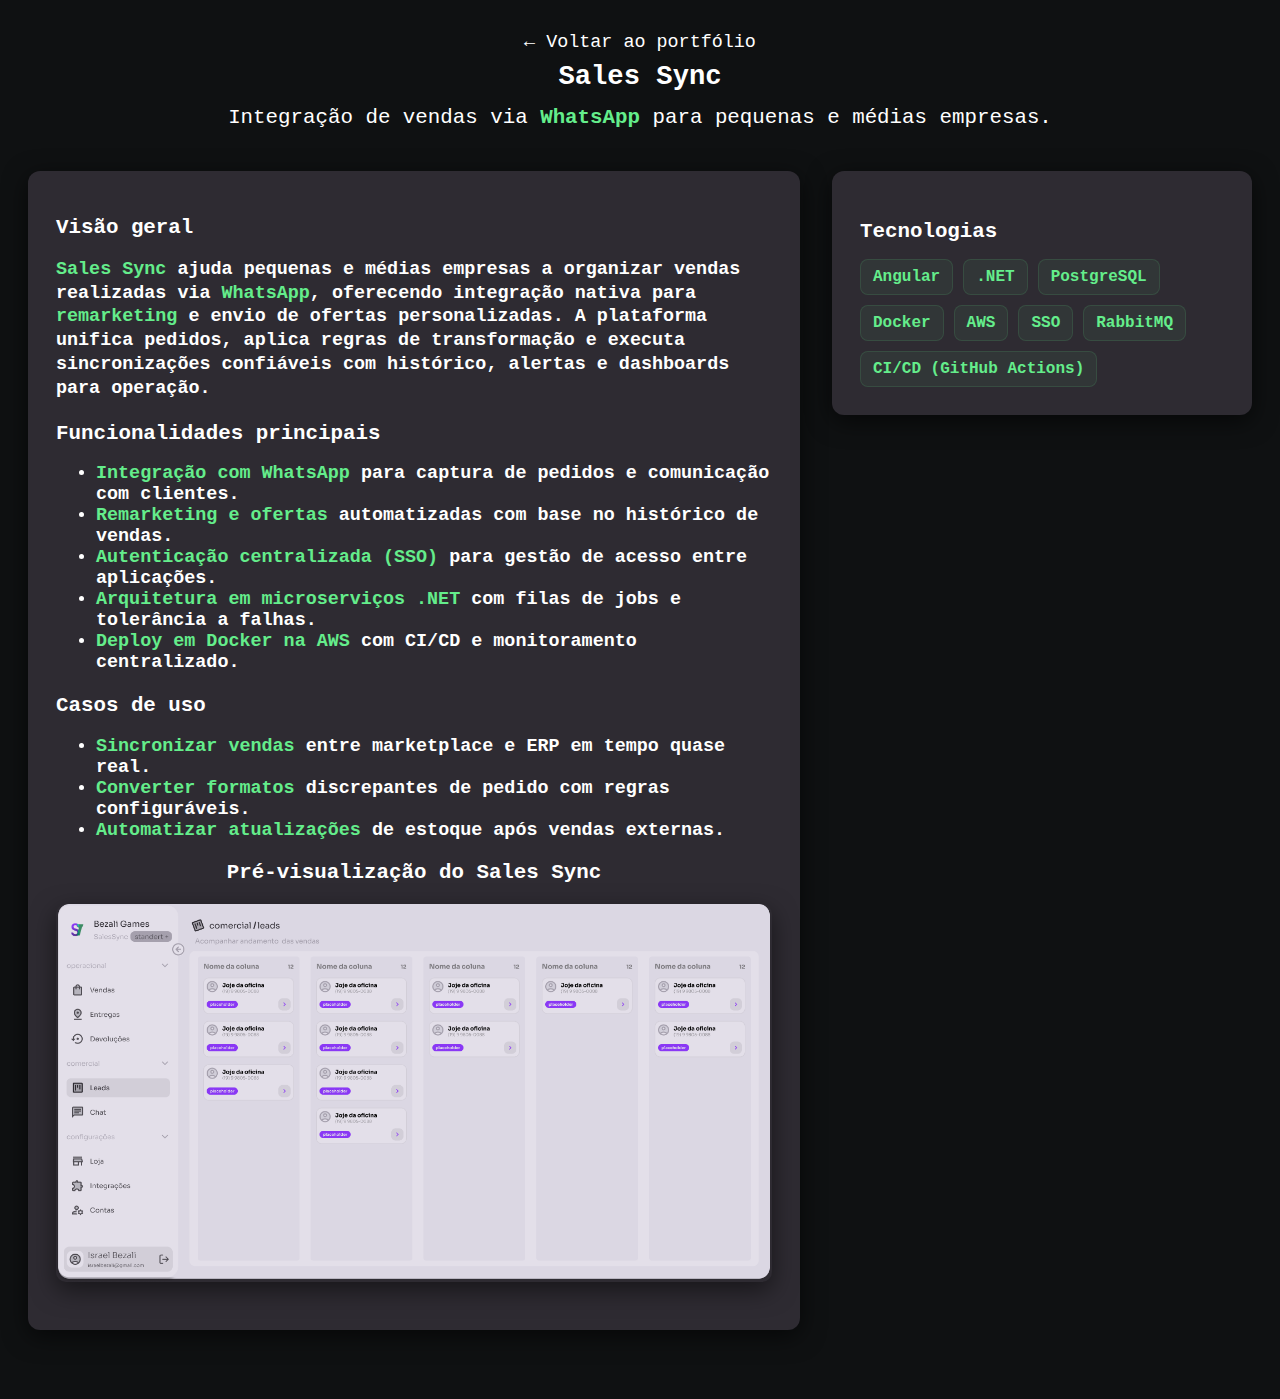
<file: projects/sales-sync/index.html>
<!DOCTYPE html>
<html lang="pt-BR">
  <head>
    <meta charset="utf-8" />
    <meta name="viewport" content="width=device-width,initial-scale=1" />
    <title>Sales Sync — Especificação | Moyseys Veroni</title>
    <meta
      name="description"
      content="Sales Sync — plataforma de sincronização de vendas. Overview, funcionalidades e tecnologias utilizadas."
    />
    <link rel="shortcut icon" href="../../img/logo.png" type="image/x-icon" />
    <link rel="stylesheet" href="../../css/global.css" />
    <link rel="stylesheet" href="../../css/main/projetos.css" />
    <link rel="stylesheet" href="../../css/projects/sales-sync.css" />
  </head>
  <body>
    <header class="proj-hero">
      <a href="../../index.html#link-projetos">← Voltar ao portfólio</a>
      <h1>Sales Sync</h1>
      <p class="sub">
        Integração de vendas via <b>WhatsApp</b> para pequenas e médias
        empresas.
      </p>
    </header>

    <main>
      <section class="proj-grid">
        <div class="proj-card">
          <h2>Visão geral</h2>
          <p>
            <b>Sales Sync</b> ajuda pequenas e médias empresas a organizar
            vendas realizadas via <b>WhatsApp</b>, oferecendo integração nativa
            para <b>remarketing</b> e envio de ofertas personalizadas. A
            plataforma unifica pedidos, aplica regras de transformação e executa
            sincronizações confiáveis com histórico, alertas e dashboards para
            operação.
          </p>

          <h3>Funcionalidades principais</h3>
          <ul>
            <li>
              <b>Integração com WhatsApp</b> para captura de pedidos e
              comunicação com clientes.
            </li>
            <li>
              <b>Remarketing e ofertas</b> automatizadas com base no histórico
              de vendas.
            </li>
            <li>
              <b>Autenticação centralizada (SSO)</b> para gestão de acesso entre
              aplicações.
            </li>
            <li>
              <b>Arquitetura em microserviços .NET</b> com filas de jobs e
              tolerância a falhas.
            </li>
            <li>
              <b>Deploy em Docker na AWS</b> com CI/CD e monitoramento
              centralizado.
            </li>
          </ul>

          <h3>Casos de uso</h3>
          <ul>
            <li>
              <b>Sincronizar vendas</b> entre marketplace e ERP em tempo quase
              real.
            </li>
            <li>
              <b>Converter formatos</b> discrepantes de pedido com regras
              configuráveis.
            </li>
            <li>
              <b>Automatizar atualizações</b> de estoque após vendas externas.
            </li>
          </ul>

          <figure>
            <figcaption class="img-title">
              Pré-visualização do Sales Sync
            </figcaption>
            <img
              class="proj-image"
              src="../../img/sales-sync.png"
              alt="Preview do Sales Sync"
            />
          </figure>
        </div>

        <aside>
          <div class="proj-card">
            <h3>Tecnologias</h3>
            <div class="tech-list">
              <span class="tech hl">Angular</span>
              <span class="tech hl">.NET</span>
              <span class="tech hl">PostgreSQL</span>
              <span class="tech hl">Docker</span>
              <span class="tech hl">AWS</span>
              <span class="tech hl">SSO</span>
              <span class="tech hl">RabbitMQ</span>
              <span class="tech hl">CI/CD (GitHub Actions)</span>
            </div>
          </div>
        </aside>
      </section>
    </main>
  </body>
</html>
</file>
<file: css/global.css>
/* animação de rolagem suave */
html {
    scroll-behavior: smooth;
}

/* estilo na barra de rolagem */

/* tamanho */
::-webkit-scrollbar {
    width: 8px; 
    height: 8px; 
}

/* background */
::-webkit-scrollbar-track {
    background: transparent; 
}

/* pegador */
::-webkit-scrollbar-thumb {
    background-color: rgb(51, 197, 14); 
    border-radius: 4px;
    border: 2px solid transparent; 
}
</file>
<file: css/main/projetos.css>
.projetos {
    display: flex;
    flex-direction: column;
    justify-content: flex-start;
    margin-top: 5%;
    margin-bottom: 5%;
    color: #000;
}

.card-projetos {
    margin-left: 2.5%;
    position: absolute;
    margin-top: 2%;
    -webkit-animation: scale-up-center 0.7s;
    animation: scale-up-center 0.7s;
    animation-play-state: paused;
}

.text-projetos {
    text-align: left;
    width: 30%;
    max-height: 70%;
}

.card-projetos h1 {
    font-size: 40px;
    margin-bottom: 40px;
}

.card-projetos p {
    text-indent: 3ch;
    font-size: 25px;
}

.card-projetos img {
    max-width: 60px;
    max-height: 60px;
    margin-top: 10px;
}

@keyframes animation-projetos-links {
    from {
        margin-top: 10px;
    }

    to {
        margin-top: 0px;
    }
}

.card-projetos img:hover {
    animation-name: animation-projetos-links;
    animation-iteration-count: infinite;
    animation-duration: 0.5s;
    animation-iteration-count: infinite;
    animation-direction: alternate;
    animation-timing-function: linear;
}

.cont-img-projetos {
    margin-top: 5%;
    display: flex;
    flex-direction: row;

    margin-right: 150px;
    column-gap: 35px;
}

.img-projetos {
    width: 100vw;
    border: none;
    position: relative;
}

.section-nowe {
    display: flex;
    align-items: center;
    justify-content: center;

    width: 100vw;
    height: 120vh;

    margin-top: 4em;
    margin-bottom: 4em;
}

.left-section {
    background-image: url("../../img/background.png");
    background-repeat: no-repeat;
    background-position: bottom right;
    background-size: cover;

    width: 50%;
    height: 120vh;

    display: flex;
    flex-direction: column;
    align-items: center;
    justify-content: center;

    & h1 {
        margin-top: 1em;
    }
}

.destaqueNowe {
    color: rgb(50, 157, 245);
}

.card-nowe-weon {
    -webkit-animation: scale-up-center 0.7s;
    animation: scale-up-center 0.7s;
    animation-play-state: paused;

    display: flex;
    flex-direction: column;
    align-items: start;
    justify-content: center;

    border-radius: 28px;
    opacity: 1 !important;
    background-color: rgba(0, 0, 0, 0.623);
    backdrop-filter: blur(10px);
    color: rgb(255, 255, 255);

    width: 80%;
    height: 100%;
    margin: 2em;
    padding: 2em;

    & p {
        font-size: 24px;
        margin-bottom: 3%;
        text-align: justify;
    }

    & span {
        font-size: 24px;
    }

    & a {
        font-size: 24px;
        color: rgb(50, 157, 245);

        &:hover {
            color: #0037ff;
        }
    }
}

.underline {
    text-decoration: underline;
}

.cont-icons-techs-weon {
    display: flex;
    align-items: center;
    column-gap: 1em;
    justify-content: center;
    width: 100%;
    flex-wrap: wrap;
}

.techs-weon {
    margin-top: 1em;

    & img {
        width: 7%;
    }
}

.credenciaisWeon {
    display: flex;
    align-items: center;
    column-gap: 10px;
}

.btnCopiar {
    padding: 5px 10px;
    background-color: rgb(50, 157, 245);
    color: #fff;
    font-weight: bold;
    border: none;
    border-radius: 5px;

    &:hover {
        background-color: #0037ff;
    }
}

.rigth-section {
    background-image: url("../../img/backgroundnowe.png");
    background-repeat: no-repeat;
    background-position: center;
    background-size: cover;

    width: 50%;
    height: 120vh;

    display: flex;
    flex-direction: column;
    align-items: center;
    justify-content: center;
}

.btnCopiarSenha,
.btnCopiarEmail {
    background-color: #5277ff;
    color: #fff;
    border-radius: 5px;
    border: none;
    padding: 3px 7px;
    transition: 0.5s;

    &:hover {
        background-color: #0037ff;
    }
}

@media (max-width: 1140px) {
    .section-nowe {
        display: flex;
        align-items: center;
        justify-content: center;

        width: 100vw;
        height: 120vh;

        margin-top: 100px;
        margin-bottom: 100px;
    }

    .left-section {
        background-image: url("../../img/background.png");
        background-repeat: no-repeat;
        background-position: bottom right;
        background-size: cover;

        width: 100%;
        height: 110%;

        display: flex;
        flex-direction: column;
        align-items: center;
        justify-content: center;

        & h1 {
            margin-top: 1em;
        }
    }

    .rigth-section {
        display: none;
    }
}

@media (max-width: 1360px) {
    .section-nowe {
        display: flex;
        align-items: center;
        justify-content: center;

        width: 100vw;
        height: 120vh;

        margin-top: 4em;
        margin-bottom: 4em;
    }

    .card-projetos h1 {
        font-size: 20px;
        margin-bottom: 40px;
    }

    .card-projetos p {
        text-indent: 2ch;
        font-size: 15px;
    }

    .card-projetos img {
        max-width: 40px;
        max-height: 40px;
        margin-top: 0px;
    }
}

@media (max-width: 912px) {
    .section-nowe {
        display: flex;
        align-items: center;
        justify-content: center;

        width: 100vw;
        height: 100vh;

        margin-top: 4em;
        margin-bottom: 4em;
    }

    .projetos {
        display: none;
    }

    .card-projetos h1 {
        font-size: 15px;
        margin-bottom: 25px;
    }

    .card-projetos p {
        text-indent: 2ch;
        font-size: 10px;
    }

    .card-projetos img {
        max-width: 20px;
        max-height: 20px;
        margin-top: 0px;
    }
}

.cont-projetos {
    display: flex;
    flex-direction: column;
    justify-content: center;
    align-items: center;
    margin-top: 5%;
}

.cont-cells-projetos {
    display: flex;
    flex-wrap: wrap;
    align-items: center;
    justify-content: center;
    column-gap: 5%;
    width: 90vw;
    margin-top: 3%;
    margin-bottom: 10%;
}

.cell-projeto {
    display: flex;
    flex-direction: column;
    justify-content: center;
    align-items: center;
    margin-bottom: 4%;
}

.cell-projeto p {
    font-size: 20px;
    margin-bottom: 20px;
    height: 15px;
}

.btn-projetos {
    font-size: 16px;
    padding: 10px 25px 10px 25px;
    border-radius: 4px;
    background-color: #fff;
    color: #000;
    width: 70%;
    height: 20%;
    transition: width 1s, height 1s, background-color 1s, font-size 1s;
}

.btn-projetos {
    transition-timing-function: ease-out;
}

.btn-projetos:hover {
    background-color: #64ed8b;
    border: 1px solid;
    font-size: 20px;
    color: #fff;
    width: 100%;
    height: 100%;
}

.embreve {
    color: #64ed8b;
    border: none;
    background-color: #121212;
    font-size: 20px;
    border: 1px solid #64ed8b;
    border-radius: 7px;
    width: 70%;
    height: 30%;
    transition: width 1s, height 1s;
}

.embreve:hover {
    width: 100%;
    height: 100%;
}

.baner-projeto {
    display: flex;
    flex-direction: column;
    align-items: center;
    justify-content: center;
    background-repeat: no-repeat;
    background-position: center;
    background-size: cover;
    width: 400px;
    height: 200px;
    border: 2px solid #64ed8b;
    border-radius: 10px;
}

.nowe {
    background-image: url("../../img/icons/nowe-baner.png");
}

.grafire {
    background-image: url("../../img/icons/grafire-baner.png");
}

.siengeLaucher {
    background-image: url("../../img/icons/siengeLaucher-baner.jpeg");
}

.quadro {
    background-image: url("../../img/icons/quadro.png");
}

.chat-baner {
    background-image: url("../../img/icons/chat-baner.png");
    background-position: center;
}

.embreve-img {
    background-image: none;
    background-color: #151515;
}

@media (max-height: 612px) {
    .section-nowe {
        display: flex;
        align-items: center;
        justify-content: center;

        width: 100vw;
        height: 120vh;

        margin-top: 4em;
        margin-bottom: 4em;
    }

    .card-nowe-weon {
        display: flex;
        flex-direction: column;
        align-items: start;
        justify-content: center;

        border-radius: 28px;
        opacity: 1 !important;
        background-color: rgba(0, 0, 0, 0.429);
        backdrop-filter: blur(10px);
        color: rgb(255, 255, 255);

        width: 80%;
        height: 100%;
        margin: 1em;
        padding: 2em;

        & p {
            font-size: 17px;
            margin-bottom: 3%;
            text-align: justify;
        }

        & span {
            font-size: 17px;
        }

        & a {
            font-size: 17px;
            color: #5277ff;

            &:hover {
                color: #0037ff;
            }
        }
    }

    
}

@media (max-width: 900px) {
    .section-nowe {
        display: flex;
        align-items: center;
        justify-content: center;

        width: 100vw;
        height: 100vh;

        margin-top: 4em;
        margin-bottom: 4em;
    }

    .card-nowe-weon {
        display: flex;
        flex-direction: column;
        align-items: start;
        justify-content: center;

        border-radius: 28px;
        opacity: 1 !important;
        background-color: rgba(0, 0, 0, 0.429);
        backdrop-filter: blur(10px);
        color: rgb(255, 255, 255);

        width: 80%;
        height: 100%;
        margin: 2em;
        padding: 2em;

        & p {
            font-size: 20px;
            margin-bottom: 3%;
            text-align: justify;
        }

        & span {
            font-size: 20px;
        }

        & a {
            font-size: 20px;
            color: #5277ff;

            &:hover {
                color: #0037ff;
            }
        }
    }

    .cont-icons-techs-weon {
        display: flex;
        align-items: center;
        justify-items: center;
        justify-content: center;
        flex-wrap: wrap;
        column-gap: 1em;
        row-gap: 1em;

        width: 100%;
    }

    .techs-weon {
        margin: 1em auto;

        & img {
            width: 11%;
        }
    }

    .left-section {
        background-image: url("../../img/background.png");
        background-repeat: no-repeat;
        background-position: bottom right;
        background-size: cover;

        width: 100%;
        height: 100vh;

        margin-top: 5em;

        display: flex;
        flex-direction: column;
        align-items: center;
        justify-content: center;

        & h1 {
            margin-top: 1em;
        }
    }

    .baner-projeto {
        width: 30vw;
        height: 300px;
    }

    .cell-projeto p {
        font-size: 15px;
        width: 10em;
        text-align: center;
        margin-bottom: 20px;
        height: 15px;
    }

    .btn-projetos {
        font-size: 15px;
        border-radius: 4px;
        text-align: center;
        background-color: #fff;
        color: #000;
        width: 90%;
        height: 20%;
        transition: width 1s, height 1s, background-color 1s, font-size 1s;
    }
}

@media (max-width: 520px) {
    .section-nowe {
        margin: 0;
    }

    .card-nowe-weon {
        display: flex;
        flex-direction: column;
        justify-content: center;

        border-radius: 28px;
        opacity: 1 !important;
        background-color: rgba(0, 0, 0, 0.429);
        backdrop-filter: blur(10px);
        color: rgb(255, 255, 255);

        width: 80%;
        height: 90%;
        margin: 0 0 2em 0;
        padding: 2em;

        & p {
            width: 100%;
            font-size: 15px;
            margin-bottom: 3%;
            text-align: justify;
        }

        & span {
            font-size: 15px;
        }

        & a {
            font-size: 15px;
            color: #5277ff;

            &:hover {
                color: #0037ff;
            }
        }
    }

    .section-nowe {
        display: flex;
        align-items: center;
        justify-content: center;

        width: 100vw;
        height: 120vh;

        margin-bottom: 4em;
    }

    .left-section {
        background-image: url("../../img/background.png");
        background-repeat: no-repeat;
        background-position: bottom right;
        background-size: cover;

        width: 100%;
        height: 100%;

        display: flex;
        flex-direction: column;
        align-items: center;
        justify-content: center;

        & h1 {
            margin-top: 0.5em;
        }
    }

    .projeto {
        margin-top: 10%;
        margin-bottom: 10%;
        color: #000;
    }

    .card-projetos {
        width: 100vw;
        position: absolute;
        display: flex;
        flex-direction: column;
        align-items: flex-start;
        margin-top: 0px;
        margin-left: 1%;
    }

    .card-projetos h1 {
        font-size: 9px;
        margin-bottom: 15px;
    }

    .card-projetos p {
        text-indent: 3ch;
        width: 100px;
        font-size: 8px;
    }

    .card-projetos img {
        max-width: 15px;
        max-height: 15px;
        margin-top: 0px;
    }

    @keyframes animation-projetos-links {
        from {
            margin-top: 10px;
        }

        to {
            margin-top: 0px;
        }
    }

    .card-projetos img:hover {
        animation-name: animation-projetos-links;
        animation-iteration-count: infinite;
        animation-duration: 0.5s;
        animation-iteration-count: infinite;
        animation-direction: alternate;
        animation-timing-function: linear;
    }

    .cont-img-projetos {
        margin-top: 10px;
        display: flex;
        flex-direction: row;
        column-gap: 7px;
    }

    .img-projetos {
        width: auto;
        border: none;
        position: relative;
    }

    .cont-projetos {
        display: flex;
        flex-direction: column;
        justify-content: center;
        align-items: center;
        margin-top: 5%;
    }

    .cont-projetos h1 {
        font-size: 18px;
        margin-bottom: 30px;
    }

    .cont-cells-projetos {
        display: flex;
        flex-wrap: wrap;
        align-items: center;
        justify-content: center;
        column-gap: 5%;
        width: 90vw;
        margin-top: 3%;
        margin-bottom: 10%;
    }

    .cell-projeto p {
        font-size: 12px;
        text-align: center;
        margin-bottom: 20px;
        height: 15px;
    }

    .btn-projetos {
        font-size: 8px;
        border-radius: 4px;
        text-align: center;
        background-color: #fff;
        color: #000;
        width: 80%;
        height: 20%;
        transition: width 1s, height 1s, background-color 1s, font-size 1s;
    }

    .btn-projetos {
        transition-timing-function: ease-out;
    }

    .btn-projetos:hover {
        background-color: #64ed8b;
        border: 1px solid;
        font-size: 20px;
        color: #fff;
        width: 100%;
        height: 100%;
    }

    .embreve {
        color: #64ed8b;
        border: none;
        background-color: #121212;
        font-size: 10px;
        border: 1px solid #64ed8b;
        border-radius: 7px;
        width: 60%;
        height: 20%;
        transition: width 1s, height 1s;
    }

    .embreve:hover {
        width: 100%;
        height: 100%;
    }

    .baner-projeto {
        display: flex;
        flex-direction: column;
        align-items: center;
        justify-content: center;
        background-repeat: no-repeat;
        background-position: center;
        background-size: cover;
        width: 40vw;
        height: 200px;
        border: 2px solid #64ed8b;
        border-radius: 10px;
    }

    .embreve-img {
        background-image: none;
        background-color: #151515;
    }
}
</file>
<file: css/projects/sales-sync.css>
:root {
  --page-bg: #0f1112;
  --card-bg: #2e2b32;
  --text-primary: #ffffff;
  --accent: #64ed8b;
  --accent-strong: #38c86a;
  --radius: 12px;
  --gap: 32px;
  --base-font-size: 1.15rem;
  --sales-headline: 1.7rem;
  --sales-sub: 1.3rem;
  --sales-h2: 1.3rem;
  --sales-h3: 1.3rem;
  --sales-meta: 1.3rem;
  --sales-desc: 1.4rem;
  --tech-h3: 1rem;
}

b {
  color: var(--accent);
}

.proj-hero {
  padding: 24px 24px;
  text-align: center;
  background: transparent;
  color: var(--text-primary);
}
.proj-hero h1 {
  font-size: var(--sales-headline);
  margin: 8px 0 14px;
}
.proj-hero .sub {
  color: var(--text-primary);
  margin: 0 0 18px;
  font-size: var(--sales-sub);
}
body {
  background-color: var(--page-bg);
  color: var(--text-primary);
  -webkit-font-smoothing: antialiased;
  -moz-osx-font-smoothing: grayscale;
}

body,
.proj-card,
.proj-hero {
  font-family: "JetBrains Mono", monospace;
  font-size: var(--base-font-size);
}

.proj-hero a {
  color: var(--text-primary);
  text-decoration: none;
  transition: color 160ms ease, transform 160ms ease;
}

.proj-hero a:hover,
.proj-hero a:focus {
  color: var(--accent);
  transform: translateX(-4px);
  text-decoration: underline;
}

.proj-hero a:focus-visible {
  outline: 2px solid rgba(100, 237, 139, 0.16);
  outline-offset: 3px;
  border-radius: 4px;
}

.proj-grid {
  display: grid;
  grid-template-columns: 1fr 420px;
  gap: var(--gap);
  max-width: 1300px;
  margin: 0 auto;
  padding: 0 20px 56px;
}

.proj-card {
  background: var(--card-bg);
  padding: 28px;
  border-radius: var(--radius);
  color: var(--text-primary);
  box-shadow: 0 6px 24px rgba(0, 0, 0, 0.6);
  font-weight: 600;
}

.proj-card h2,
.proj-card h3,
.proj-card h4 {
  color: var(--text-primary);
}
.proj-card h2 {
  font-weight: 700;
}
.proj-card h3,
.proj-card h4 {
  font-weight: 700;
}

.proj-card h2 {
  font-size: var(--sales-h2);
  margin-bottom: 12px;
}
.proj-card h3 {
  font-size: var(--sales-h3);
  margin-bottom: 10px;
}
.proj-card p {
  color: var(--text-primary);
  line-height: 1.3;
  font-size: var(--base-font-size);
}

.tech-list {
  display: flex;
  flex-wrap: wrap;
  gap: 10px;
  margin-top: 16px;
}
.tech {
  background: rgba(100, 237, 139, 0.06);
  padding: 8px 12px;
  border-radius: 8px;
  font-size: var(--tech-h3);
  color: var(--accent);
  border: 1px solid rgba(100, 237, 139, 0.12);
  font-weight: 700;
  transition: background-color 180ms ease, color 180ms ease,
    transform 180ms ease;
}

.tech:hover,
.tech:focus {
  background: var(--accent);
  color: #042018;
  transform: translateY(-2px);
}

.media-list img {
  max-width: 100%;
  border-radius: 6px;
  margin-bottom: 8px;
  display: block;
}

.proj-image {
  display: block;
  width: 100%;
  max-width: 760px;
  height: auto;
  margin: 20px auto;
  border-radius: 10px;
  box-shadow: 0 8px 24px rgba(0, 0, 0, 0.5);
  object-fit: contain;
}

figure {
  margin: 20px 0 0;
  text-align: center;
}

.img-title {
  color: var(--text-primary);
  font-size: var(--sales-h3);
  margin-top: 8px;
  font-weight: 700;
}

@media (max-width: 960px) {
  .proj-image {
    max-width: 90%;
    margin: 16px auto;
  }
  .proj-hero h1 {
    font-size: var(--sales-headline);
  }
  .proj-hero .sub {
    font-size: var(--sales-sub);
  }
  .proj-card h2 {
    font-size: var(--sales-h2);
  }
  .proj-card h3 {
    font-size: var(--sales-h3);
  }
}

@media (max-width: 520px) {
  .proj-image {
    max-width: 100%;
    margin: 12px auto;
    border-radius: 8px;
  }
  .proj-hero h1 {
    font-size: var(--sales-headline);
  }
  .proj-hero .sub {
    font-size: var(--sales-sub);
  }
  .proj-card h2 {
    font-size: var(--sales-h2);
  }
  .proj-card h3 {
    font-size: var(--sales-h3);
  }
}

@media (max-width: 1200px) {
  :root {
    --gap: 24px;
  }
  .proj-grid {
    max-width: 1100px;
    grid-template-columns: 1fr minmax(240px, 340px);
  }
  .proj-card {
    padding: clamp(20px, 2.2vw, 24px);
  }
  .proj-hero {
    padding: clamp(32px, 4vw, 48px);
  }
}

@media (max-width: 960px) {
  :root {
    --gap: 20px;
  }
  .proj-grid {
    grid-template-columns: 1fr minmax(220px, 320px);
    gap: var(--gap);
    padding: 0 16px 40px;
  }
  .proj-card {
    padding: clamp(16px, 3vw, 20px);
  }
  .proj-hero {
    padding: 28px 12px;
  }
  .proj-card p {
    font-size: var(--sales-desc);
    line-height: 1.45;
  }
}

@media (max-width: 720px) {
  :root {
    --gap: 16px;
  }
  .proj-grid {
    grid-template-columns: 1fr;
    padding: 0 12px 32px;
    gap: var(--gap);
  }
  .proj-card {
    padding: 14px 12px;
    margin: 0 auto 18px;
  }
  .proj-hero h1 {
    font-size: var(--sales-headline);
  }
  .proj-hero .sub {
    font-size: var(--sales-sub);
  }
  .proj-card h2 {
    font-size: var(--sales-h2);
  }
  .proj-card h3 {
    font-size: var(--sales-h3);
  }
  .proj-card p {
    font-size: var(--sales-desc);
  }
  .img-title {
    font-size: var(--sales-h3);
  }
}

@media (max-width: 380px) {
  :root {
    --gap: 12px;
  }
  .proj-hero h1 {
    font-size: var(--sales-headline);
  }
  .proj-hero .sub {
    font-size: var(--sales-sub);
  }
  .proj-card {
    padding: 12px;
  }
  .proj-card h2 {
    font-size: var(--sales-h2);
  }
  .proj-card h3 {
    font-size: var(--sales-h3);
  }
  .proj-card p {
    font-size: var(--sales-desc);
  }
  .proj-grid {
    padding: 0 8px 20px;
  }
  figure {
    margin: 12px 0 0;
  }
}

.hl {
  color: var(--accent);
  font-weight: 700;
}

@media (max-width: 820px) {
  :root {
    --sales-headline: 1.25rem;
    --sales-sub: 1rem;
    --sales-h2: 1.1rem;
    --sales-h3: 1rem;
    --sales-desc: 1rem;
    --base-font-size: 1.05rem;
  }
}

@media (max-width: 520px) {
  :root {
    --sales-headline: 1.05rem;
    --sales-sub: 0.95rem;
    --sales-h2: 0.95rem;
    --sales-h3: 1rem;
    --sales-desc: 0.95rem;
    --base-font-size: 0.95rem;
  }
}

.proj-card .btn-projetos {
  display: inline-block;
  padding: 12px 20px;
  border-radius: 8px;
  background: var(--accent);
  color: #042018;
  text-decoration: none;
  font-weight: 700;
  font-size: 1rem;
}
.proj-card .btn-projetos:hover {
  background: var(--accent-strong);
  color: #fff;
}

@media (max-width: 960px) {
  .proj-grid {
    grid-template-columns: 1fr;
  }
  .proj-card {
    padding: 20px;
  }
}

@media (max-width: 520px) {
  .proj-hero {
    padding: 20px 12px;
  }
  .proj-grid {
    padding: 0 2px 32px;
  }
  .proj-card {
    padding: 20px 14px;
    border-radius: 6px;
  }
}

@media (prefers-reduced-motion: reduce) {
  * {
    animation-duration: 0.001ms !important;
    transition-duration: 0.001ms !important;
  }
}
</file>
